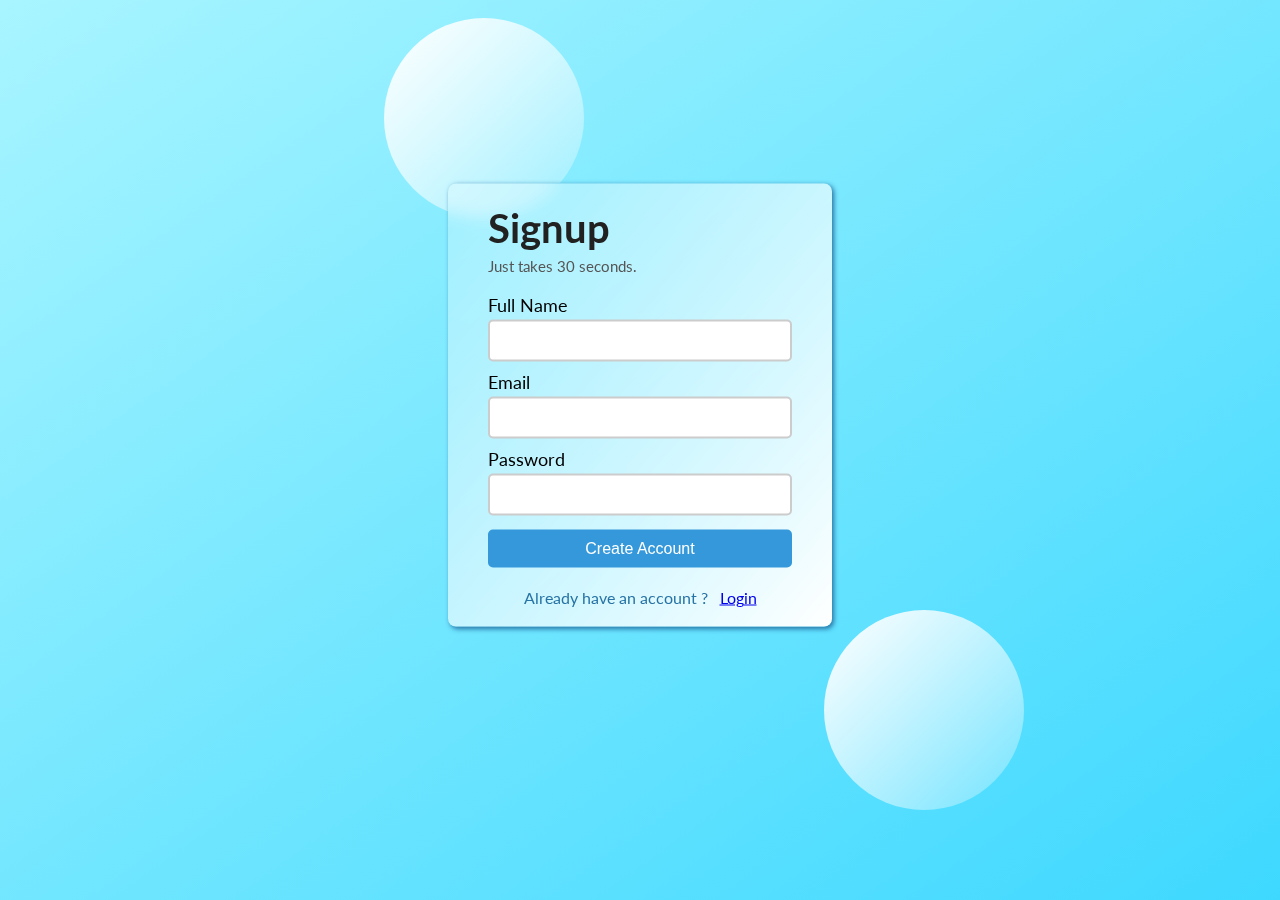
<file: signup-form/index.html>
<!DOCTYPE html>
<html lang="en">
<head>
    <meta charset="UTF-8">
    <meta name="viewport" content="width=device-width, initial-scale=1.0">
    <title>signup_form</title>
    <link rel="stylesheet" href="./style.css">
</head>
<body>
    <div class="outer-box">
        <div class="inner-box">
            <header class="signup-header">
                <h1>Signup</h1>
                <p>Just takes 30 seconds.</p>
            </header>
            <main class="signup-body">
                <form action="#">
                    <div>
                        <label for="fullname">Full Name</label>
                        <input type="text" name="fullname" id="fullname">
                    </div>
                    <div>
                        <label for="email">Email</label>
                        <input type="email" name="email" id="email" required>
                    </div>
                    <div>
                        <label for="password">Password</label>
                        <input type="password" name="password" id="password"required>
                    </div>
                    <div>
                        <input type="submit" value="Create Account">
                    </div>
                </form>
            </main>
            <footer class="signup-footer">
                <p>Already have an account ? &nbsp;&nbsp;<a href="#">Login</a></p>
            </footer>
        </div>
        <div class="circle circle-1"></div>
        <div class="circle circle-2"></div>
    </div>
</body>
</html>
</file>
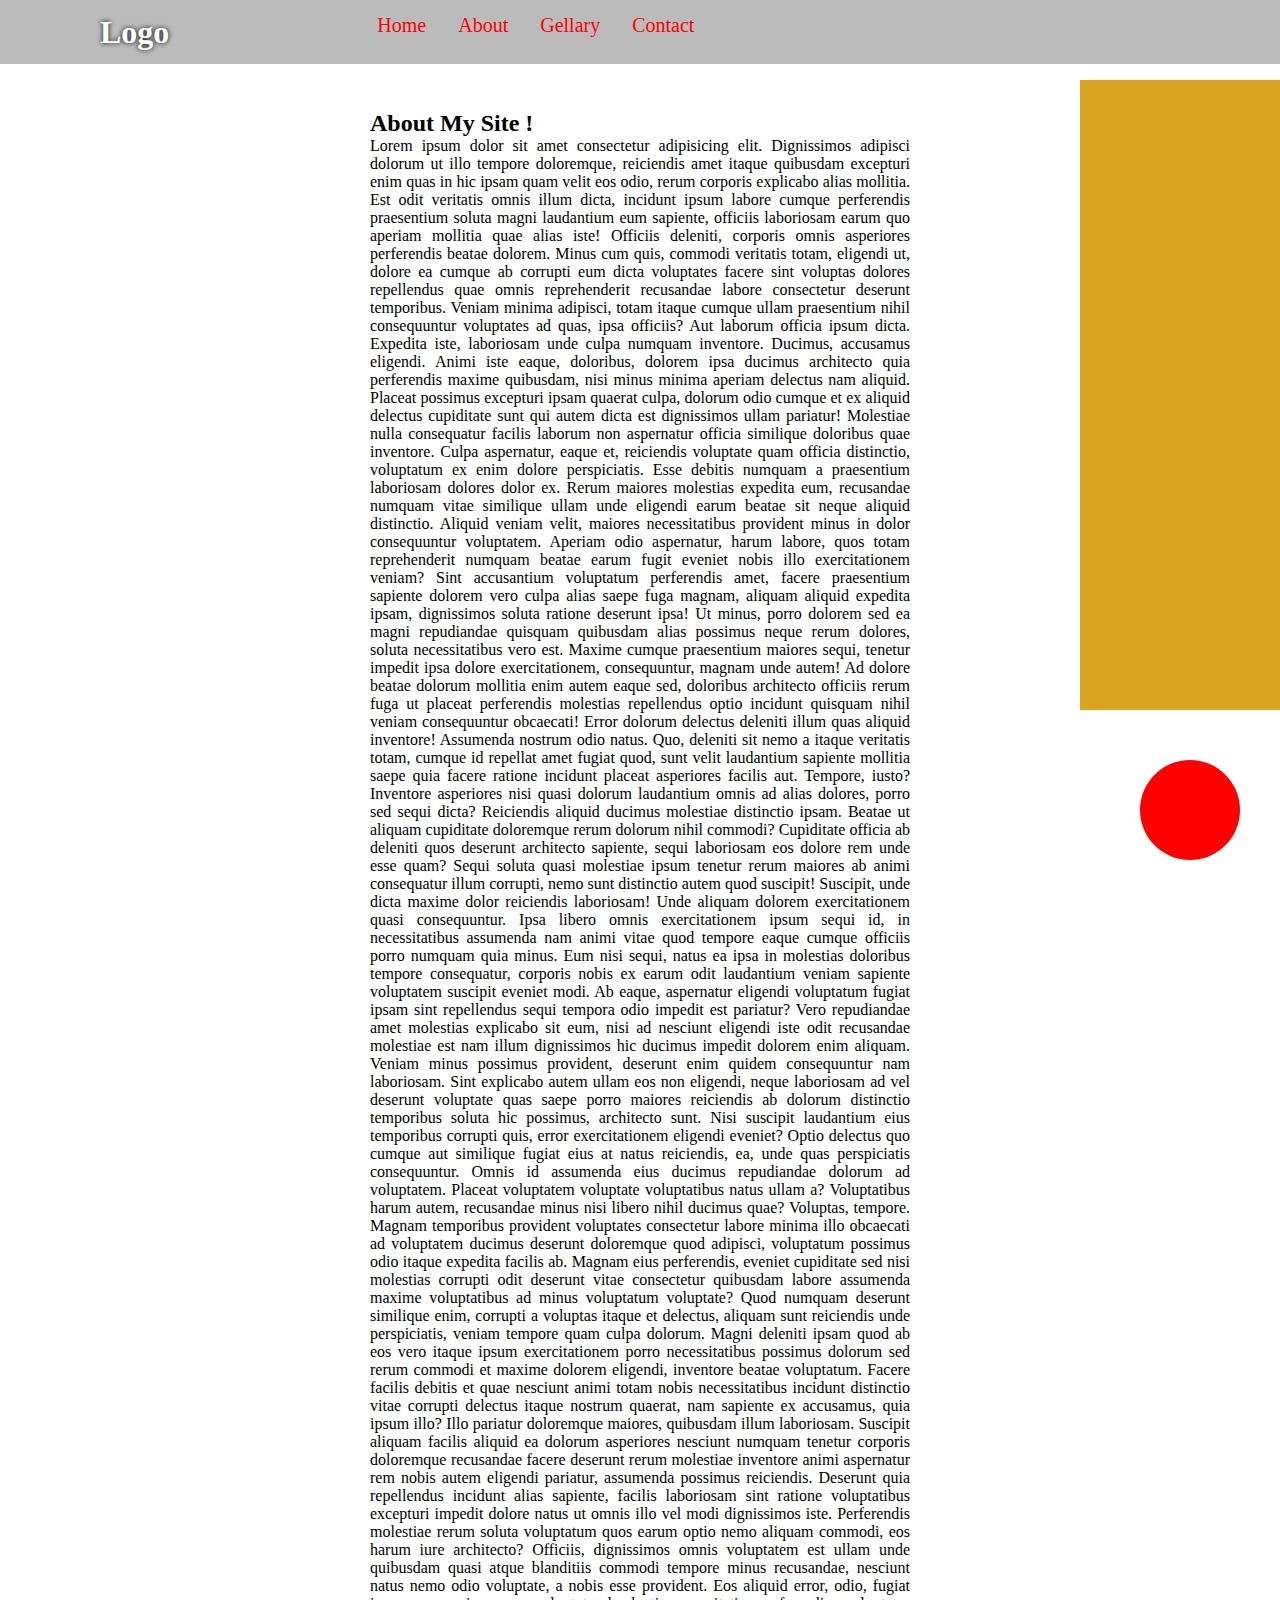
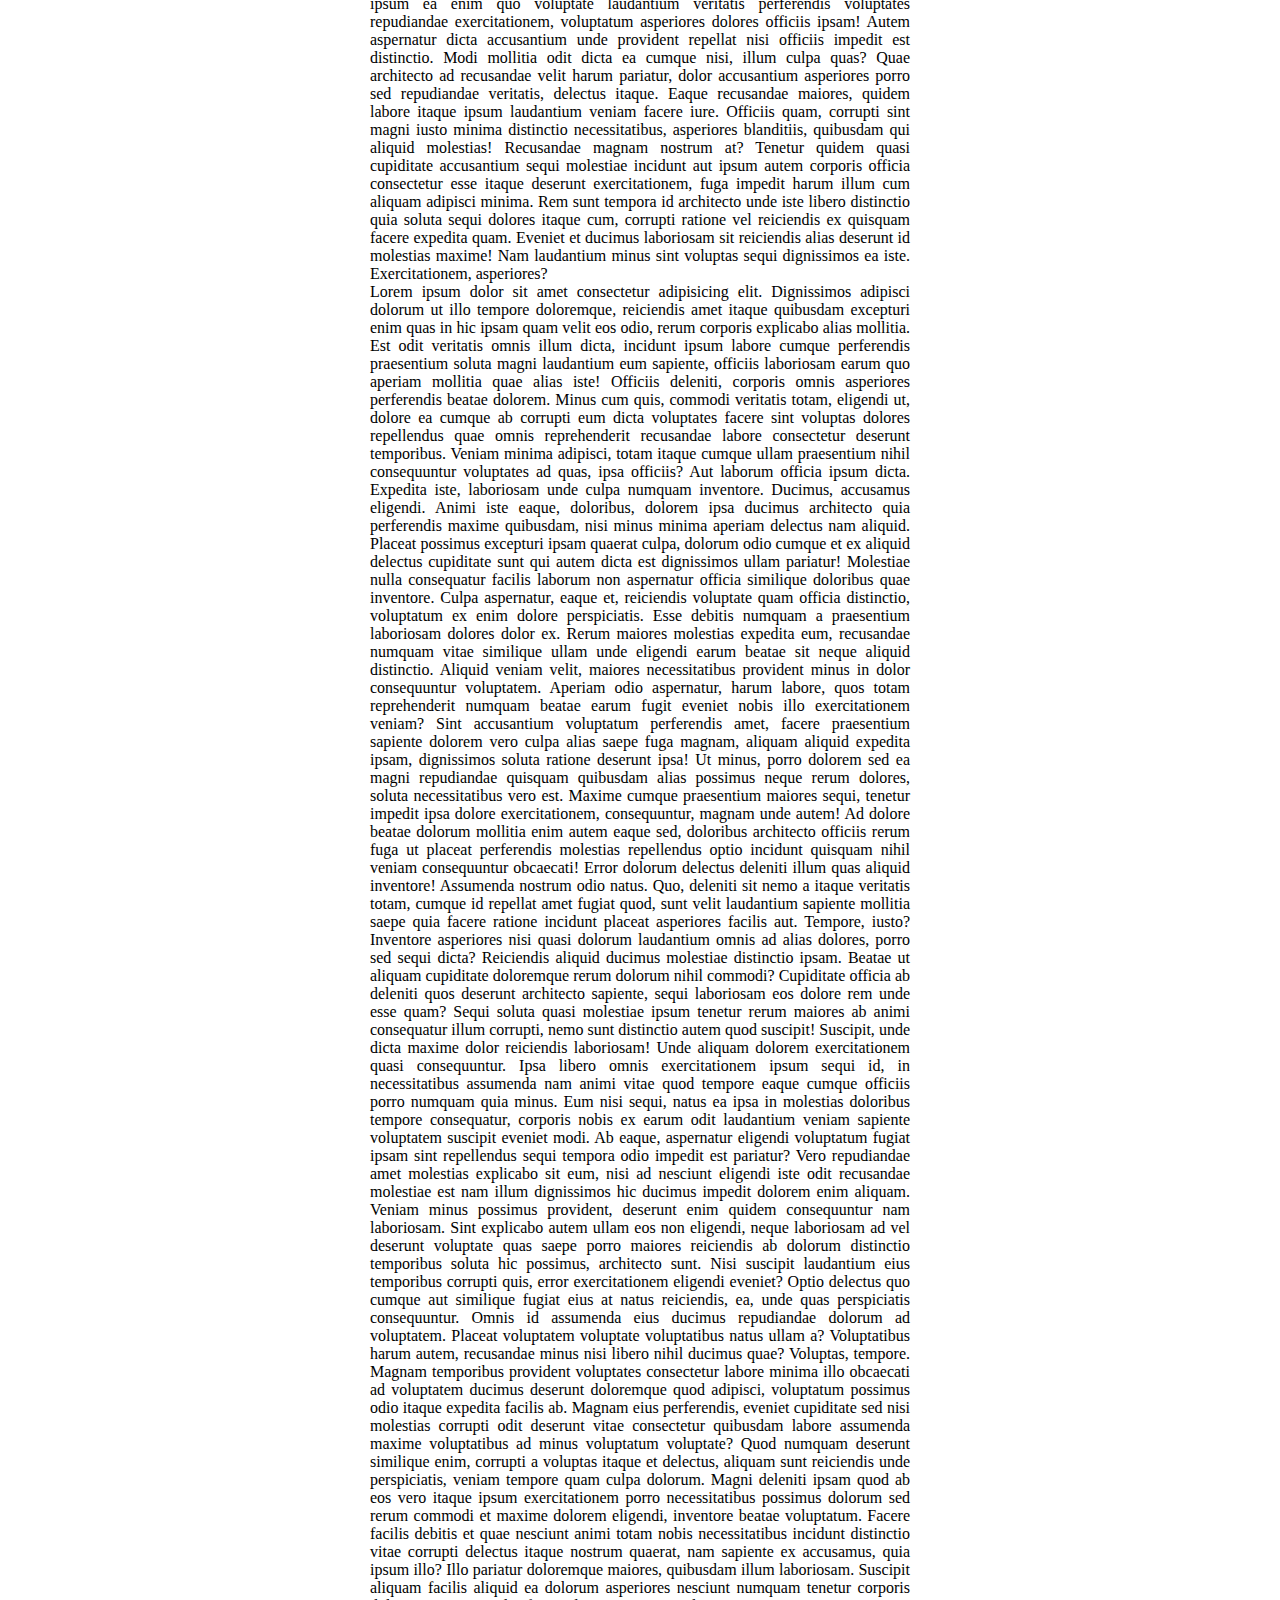
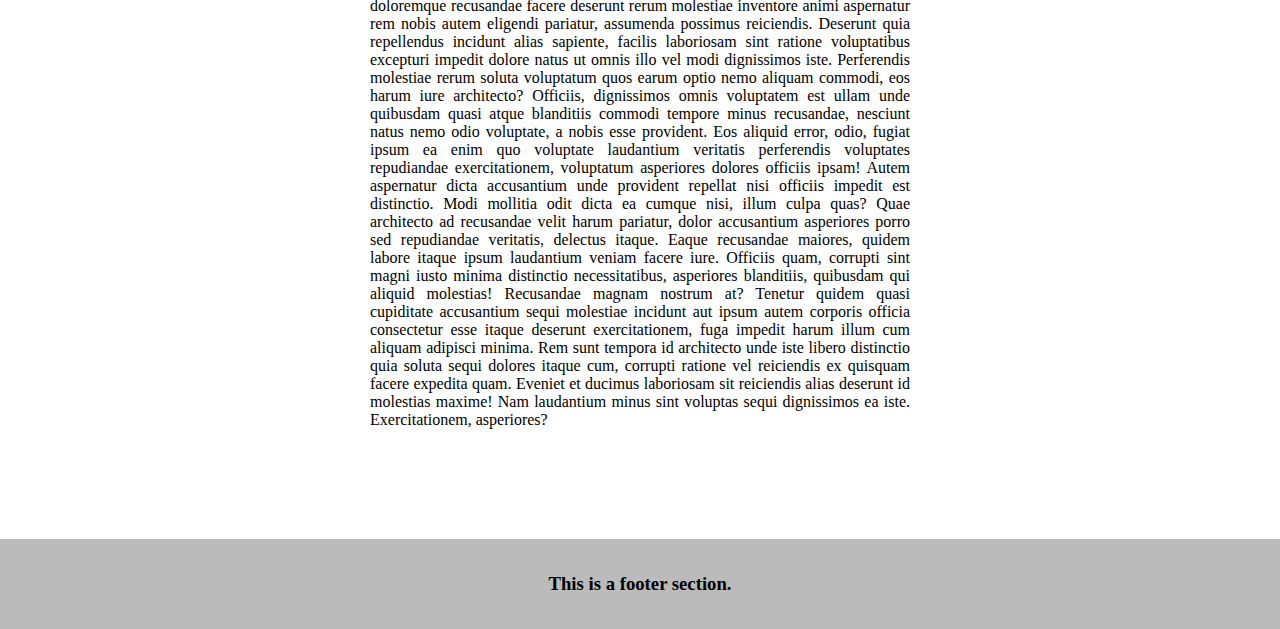
<file: web-layout/index.html>
<!DOCTYPE html>
<html lang="en">
  <head>
    <meta charset="UTF-8" />
    <meta name="viewport" content="width=device-width, initial-scale=1.0" />
    <title>web-layout</title>
    <style>
      * {
        margin: 0;
        padding: 0;
        box-sizing: border-box;
      }
     
      nav {
        /* border: 2px solid red; */
        background-color: #bbb;
        width: 100%;
        display: flex;
        position: fixed;
        top: 0;
        z-index: 1;
      }
      nav > ul {
        list-style-type: none;
        display: flex;
        margin-left: 15%;
      }
      nav > h1 {
        margin-left: 100px;
        line-height: 2em;
        color: #fff;
        text-shadow: 0 0 5px #000000;
      }

      nav > ul > li > a {
        display: inline-block;
        padding: 14px 16px;
        text-decoration: none;
        font-size: 20px;
        color: #ff0000;
        text-align: center;
      }
      nav > ul > li > a:hover {
        text-decoration-line: underline;
        text-decoration-style: wavy;
        text-decoration-color: #00ff00;
        font-weight: 700;
        color: #00ff00;
        background-color: #4e4d4d;
      }
      main {
        /* border: 2px solid green; */
        width: 50%;
        overflow: auto;
        position: relative;
        left: 25%;
        right: 20%;
        padding: 110px 50px ;
      }
      main>p{
        text-align: justify;
      }
      .aside-container{
        width: 100%;
        height: 200vh;
        /* border: 1px solid black; */
        position: absolute;
        top: 0;
      }
      aside {
        width: 200px;
        height: 70vh;
        float: right;
        position: sticky;
        top: 80px;
        background-color: goldenrod;
      }
      .contact{
        width: 100px;
        height: 100px;
        background-color: red;
        position: fixed;
        right: 40px;
        bottom: 40px;
        border-radius: 50px;
      }
      footer {
        height: 90px;
        display: flex;
        justify-content: center;
        align-items: center;
        /* border: 1px solid #ff0000; */
        background-color: #bbbbbb;
      }
    </style>
    
  </head>
  <body>
    <nav>
      <h1>Logo</h1>
      <ul>
        <li><a href="#">Home</a></li>
        <li><a href="#">About</a></li>
        <li><a href="#">Gellary</a></li>
        <li><a href="#">Contact</a></li>
      </ul>
    </nav>
    <main>
      <h2>About My Site !</h2>
      <p>
        Lorem ipsum dolor sit amet consectetur adipisicing elit. Dignissimos
        adipisci dolorum ut illo tempore doloremque, reiciendis amet itaque
        quibusdam excepturi enim quas in hic ipsam quam velit eos odio, rerum
        corporis explicabo alias mollitia. Est odit veritatis omnis illum dicta,
        incidunt ipsum labore cumque perferendis praesentium soluta magni
        laudantium eum sapiente, officiis laboriosam earum quo aperiam mollitia
        quae alias iste! Officiis deleniti, corporis omnis asperiores
        perferendis beatae dolorem. Minus cum quis, commodi veritatis totam,
        eligendi ut, dolore ea cumque ab corrupti eum dicta voluptates facere
        sint voluptas dolores repellendus quae omnis reprehenderit recusandae
        labore consectetur deserunt temporibus. Veniam minima adipisci, totam
        itaque cumque ullam praesentium nihil consequuntur voluptates ad quas,
        ipsa officiis? Aut laborum officia ipsum dicta. Expedita iste,
        laboriosam unde culpa numquam inventore. Ducimus, accusamus eligendi.
        Animi iste eaque, doloribus, dolorem ipsa ducimus architecto quia
        perferendis maxime quibusdam, nisi minus minima aperiam delectus nam
        aliquid. Placeat possimus excepturi ipsam quaerat culpa, dolorum odio
        cumque et ex aliquid delectus cupiditate sunt qui autem dicta est
        dignissimos ullam pariatur! Molestiae nulla consequatur facilis laborum
        non aspernatur officia similique doloribus quae inventore. Culpa
        aspernatur, eaque et, reiciendis voluptate quam officia distinctio,
        voluptatum ex enim dolore perspiciatis. Esse debitis numquam a
        praesentium laboriosam dolores dolor ex. Rerum maiores molestias
        expedita eum, recusandae numquam vitae similique ullam unde eligendi
        earum beatae sit neque aliquid distinctio. Aliquid veniam velit, maiores
        necessitatibus provident minus in dolor consequuntur voluptatem. Aperiam
        odio aspernatur, harum labore, quos totam reprehenderit numquam beatae
        earum fugit eveniet nobis illo exercitationem veniam? Sint accusantium
        voluptatum perferendis amet, facere praesentium sapiente dolorem vero
        culpa alias saepe fuga magnam, aliquam aliquid expedita ipsam,
        dignissimos soluta ratione deserunt ipsa! Ut minus, porro dolorem sed ea
        magni repudiandae quisquam quibusdam alias possimus neque rerum dolores,
        soluta necessitatibus vero est. Maxime cumque praesentium maiores sequi,
        tenetur impedit ipsa dolore exercitationem, consequuntur, magnam unde
        autem! Ad dolore beatae dolorum mollitia enim autem eaque sed, doloribus
        architecto officiis rerum fuga ut placeat perferendis molestias
        repellendus optio incidunt quisquam nihil veniam consequuntur obcaecati!
        Error dolorum delectus deleniti illum quas aliquid inventore! Assumenda
        nostrum odio natus. Quo, deleniti sit nemo a itaque veritatis totam,
        cumque id repellat amet fugiat quod, sunt velit laudantium sapiente
        mollitia saepe quia facere ratione incidunt placeat asperiores facilis
        aut. Tempore, iusto? Inventore asperiores nisi quasi dolorum laudantium
        omnis ad alias dolores, porro sed sequi dicta? Reiciendis aliquid
        ducimus molestiae distinctio ipsam. Beatae ut aliquam cupiditate
        doloremque rerum dolorum nihil commodi? Cupiditate officia ab deleniti
        quos deserunt architecto sapiente, sequi laboriosam eos dolore rem unde
        esse quam? Sequi soluta quasi molestiae ipsum tenetur rerum maiores ab
        animi consequatur illum corrupti, nemo sunt distinctio autem quod
        suscipit! Suscipit, unde dicta maxime dolor reiciendis laboriosam! Unde
        aliquam dolorem exercitationem quasi consequuntur. Ipsa libero omnis
        exercitationem ipsum sequi id, in necessitatibus assumenda nam animi
        vitae quod tempore eaque cumque officiis porro numquam quia minus. Eum
        nisi sequi, natus ea ipsa in molestias doloribus tempore consequatur,
        corporis nobis ex earum odit laudantium veniam sapiente voluptatem
        suscipit eveniet modi. Ab eaque, aspernatur eligendi voluptatum fugiat
        ipsam sint repellendus sequi tempora odio impedit est pariatur? Vero
        repudiandae amet molestias explicabo sit eum, nisi ad nesciunt eligendi
        iste odit recusandae molestiae est nam illum dignissimos hic ducimus
        impedit dolorem enim aliquam. Veniam minus possimus provident, deserunt
        enim quidem consequuntur nam laboriosam. Sint explicabo autem ullam eos
        non eligendi, neque laboriosam ad vel deserunt voluptate quas saepe
        porro maiores reiciendis ab dolorum distinctio temporibus soluta hic
        possimus, architecto sunt. Nisi suscipit laudantium eius temporibus
        corrupti quis, error exercitationem eligendi eveniet? Optio delectus quo
        cumque aut similique fugiat eius at natus reiciendis, ea, unde quas
        perspiciatis consequuntur. Omnis id assumenda eius ducimus repudiandae
        dolorum ad voluptatem. Placeat voluptatem voluptate voluptatibus natus
        ullam a? Voluptatibus harum autem, recusandae minus nisi libero nihil
        ducimus quae? Voluptas, tempore. Magnam temporibus provident voluptates
        consectetur labore minima illo obcaecati ad voluptatem ducimus deserunt
        doloremque quod adipisci, voluptatum possimus odio itaque expedita
        facilis ab. Magnam eius perferendis, eveniet cupiditate sed nisi
        molestias corrupti odit deserunt vitae consectetur quibusdam labore
        assumenda maxime voluptatibus ad minus voluptatum voluptate? Quod
        numquam deserunt similique enim, corrupti a voluptas itaque et delectus,
        aliquam sunt reiciendis unde perspiciatis, veniam tempore quam culpa
        dolorum. Magni deleniti ipsam quod ab eos vero itaque ipsum
        exercitationem porro necessitatibus possimus dolorum sed rerum commodi
        et maxime dolorem eligendi, inventore beatae voluptatum. Facere facilis
        debitis et quae nesciunt animi totam nobis necessitatibus incidunt
        distinctio vitae corrupti delectus itaque nostrum quaerat, nam sapiente
        ex accusamus, quia ipsum illo? Illo pariatur doloremque maiores,
        quibusdam illum laboriosam. Suscipit aliquam facilis aliquid ea dolorum
        asperiores nesciunt numquam tenetur corporis doloremque recusandae
        facere deserunt rerum molestiae inventore animi aspernatur rem nobis
        autem eligendi pariatur, assumenda possimus reiciendis. Deserunt quia
        repellendus incidunt alias sapiente, facilis laboriosam sint ratione
        voluptatibus excepturi impedit dolore natus ut omnis illo vel modi
        dignissimos iste. Perferendis molestiae rerum soluta voluptatum quos
        earum optio nemo aliquam commodi, eos harum iure architecto? Officiis,
        dignissimos omnis voluptatem est ullam unde quibusdam quasi atque
        blanditiis commodi tempore minus recusandae, nesciunt natus nemo odio
        voluptate, a nobis esse provident. Eos aliquid error, odio, fugiat ipsum
        ea enim quo voluptate laudantium veritatis perferendis voluptates
        repudiandae exercitationem, voluptatum asperiores dolores officiis
        ipsam! Autem aspernatur dicta accusantium unde provident repellat nisi
        officiis impedit est distinctio. Modi mollitia odit dicta ea cumque
        nisi, illum culpa quas? Quae architecto ad recusandae velit harum
        pariatur, dolor accusantium asperiores porro sed repudiandae veritatis,
        delectus itaque. Eaque recusandae maiores, quidem labore itaque ipsum
        laudantium veniam facere iure. Officiis quam, corrupti sint magni iusto
        minima distinctio necessitatibus, asperiores blanditiis, quibusdam qui
        aliquid molestias! Recusandae magnam nostrum at? Tenetur quidem quasi
        cupiditate accusantium sequi molestiae incidunt aut ipsum autem corporis
        officia consectetur esse itaque deserunt exercitationem, fuga impedit
        harum illum cum aliquam adipisci minima. Rem sunt tempora id architecto
        unde iste libero distinctio quia soluta sequi dolores itaque cum,
        corrupti ratione vel reiciendis ex quisquam facere expedita quam.
        Eveniet et ducimus laboriosam sit reiciendis alias deserunt id molestias
        maxime! Nam laudantium minus sint voluptas sequi dignissimos ea iste.
        Exercitationem, asperiores?
      </p>
      <p>
        Lorem ipsum dolor sit amet consectetur adipisicing elit. Dignissimos
        adipisci dolorum ut illo tempore doloremque, reiciendis amet itaque
        quibusdam excepturi enim quas in hic ipsam quam velit eos odio, rerum
        corporis explicabo alias mollitia. Est odit veritatis omnis illum dicta,
        incidunt ipsum labore cumque perferendis praesentium soluta magni
        laudantium eum sapiente, officiis laboriosam earum quo aperiam mollitia
        quae alias iste! Officiis deleniti, corporis omnis asperiores
        perferendis beatae dolorem. Minus cum quis, commodi veritatis totam,
        eligendi ut, dolore ea cumque ab corrupti eum dicta voluptates facere
        sint voluptas dolores repellendus quae omnis reprehenderit recusandae
        labore consectetur deserunt temporibus. Veniam minima adipisci, totam
        itaque cumque ullam praesentium nihil consequuntur voluptates ad quas,
        ipsa officiis? Aut laborum officia ipsum dicta. Expedita iste,
        laboriosam unde culpa numquam inventore. Ducimus, accusamus eligendi.
        Animi iste eaque, doloribus, dolorem ipsa ducimus architecto quia
        perferendis maxime quibusdam, nisi minus minima aperiam delectus nam
        aliquid. Placeat possimus excepturi ipsam quaerat culpa, dolorum odio
        cumque et ex aliquid delectus cupiditate sunt qui autem dicta est
        dignissimos ullam pariatur! Molestiae nulla consequatur facilis laborum
        non aspernatur officia similique doloribus quae inventore. Culpa
        aspernatur, eaque et, reiciendis voluptate quam officia distinctio,
        voluptatum ex enim dolore perspiciatis. Esse debitis numquam a
        praesentium laboriosam dolores dolor ex. Rerum maiores molestias
        expedita eum, recusandae numquam vitae similique ullam unde eligendi
        earum beatae sit neque aliquid distinctio. Aliquid veniam velit, maiores
        necessitatibus provident minus in dolor consequuntur voluptatem. Aperiam
        odio aspernatur, harum labore, quos totam reprehenderit numquam beatae
        earum fugit eveniet nobis illo exercitationem veniam? Sint accusantium
        voluptatum perferendis amet, facere praesentium sapiente dolorem vero
        culpa alias saepe fuga magnam, aliquam aliquid expedita ipsam,
        dignissimos soluta ratione deserunt ipsa! Ut minus, porro dolorem sed ea
        magni repudiandae quisquam quibusdam alias possimus neque rerum dolores,
        soluta necessitatibus vero est. Maxime cumque praesentium maiores sequi,
        tenetur impedit ipsa dolore exercitationem, consequuntur, magnam unde
        autem! Ad dolore beatae dolorum mollitia enim autem eaque sed, doloribus
        architecto officiis rerum fuga ut placeat perferendis molestias
        repellendus optio incidunt quisquam nihil veniam consequuntur obcaecati!
        Error dolorum delectus deleniti illum quas aliquid inventore! Assumenda
        nostrum odio natus. Quo, deleniti sit nemo a itaque veritatis totam,
        cumque id repellat amet fugiat quod, sunt velit laudantium sapiente
        mollitia saepe quia facere ratione incidunt placeat asperiores facilis
        aut. Tempore, iusto? Inventore asperiores nisi quasi dolorum laudantium
        omnis ad alias dolores, porro sed sequi dicta? Reiciendis aliquid
        ducimus molestiae distinctio ipsam. Beatae ut aliquam cupiditate
        doloremque rerum dolorum nihil commodi? Cupiditate officia ab deleniti
        quos deserunt architecto sapiente, sequi laboriosam eos dolore rem unde
        esse quam? Sequi soluta quasi molestiae ipsum tenetur rerum maiores ab
        animi consequatur illum corrupti, nemo sunt distinctio autem quod
        suscipit! Suscipit, unde dicta maxime dolor reiciendis laboriosam! Unde
        aliquam dolorem exercitationem quasi consequuntur. Ipsa libero omnis
        exercitationem ipsum sequi id, in necessitatibus assumenda nam animi
        vitae quod tempore eaque cumque officiis porro numquam quia minus. Eum
        nisi sequi, natus ea ipsa in molestias doloribus tempore consequatur,
        corporis nobis ex earum odit laudantium veniam sapiente voluptatem
        suscipit eveniet modi. Ab eaque, aspernatur eligendi voluptatum fugiat
        ipsam sint repellendus sequi tempora odio impedit est pariatur? Vero
        repudiandae amet molestias explicabo sit eum, nisi ad nesciunt eligendi
        iste odit recusandae molestiae est nam illum dignissimos hic ducimus
        impedit dolorem enim aliquam. Veniam minus possimus provident, deserunt
        enim quidem consequuntur nam laboriosam. Sint explicabo autem ullam eos
        non eligendi, neque laboriosam ad vel deserunt voluptate quas saepe
        porro maiores reiciendis ab dolorum distinctio temporibus soluta hic
        possimus, architecto sunt. Nisi suscipit laudantium eius temporibus
        corrupti quis, error exercitationem eligendi eveniet? Optio delectus quo
        cumque aut similique fugiat eius at natus reiciendis, ea, unde quas
        perspiciatis consequuntur. Omnis id assumenda eius ducimus repudiandae
        dolorum ad voluptatem. Placeat voluptatem voluptate voluptatibus natus
        ullam a? Voluptatibus harum autem, recusandae minus nisi libero nihil
        ducimus quae? Voluptas, tempore. Magnam temporibus provident voluptates
        consectetur labore minima illo obcaecati ad voluptatem ducimus deserunt
        doloremque quod adipisci, voluptatum possimus odio itaque expedita
        facilis ab. Magnam eius perferendis, eveniet cupiditate sed nisi
        molestias corrupti odit deserunt vitae consectetur quibusdam labore
        assumenda maxime voluptatibus ad minus voluptatum voluptate? Quod
        numquam deserunt similique enim, corrupti a voluptas itaque et delectus,
        aliquam sunt reiciendis unde perspiciatis, veniam tempore quam culpa
        dolorum. Magni deleniti ipsam quod ab eos vero itaque ipsum
        exercitationem porro necessitatibus possimus dolorum sed rerum commodi
        et maxime dolorem eligendi, inventore beatae voluptatum. Facere facilis
        debitis et quae nesciunt animi totam nobis necessitatibus incidunt
        distinctio vitae corrupti delectus itaque nostrum quaerat, nam sapiente
        ex accusamus, quia ipsum illo? Illo pariatur doloremque maiores,
        quibusdam illum laboriosam. Suscipit aliquam facilis aliquid ea dolorum
        asperiores nesciunt numquam tenetur corporis doloremque recusandae
        facere deserunt rerum molestiae inventore animi aspernatur rem nobis
        autem eligendi pariatur, assumenda possimus reiciendis. Deserunt quia
        repellendus incidunt alias sapiente, facilis laboriosam sint ratione
        voluptatibus excepturi impedit dolore natus ut omnis illo vel modi
        dignissimos iste. Perferendis molestiae rerum soluta voluptatum quos
        earum optio nemo aliquam commodi, eos harum iure architecto? Officiis,
        dignissimos omnis voluptatem est ullam unde quibusdam quasi atque
        blanditiis commodi tempore minus recusandae, nesciunt natus nemo odio
        voluptate, a nobis esse provident. Eos aliquid error, odio, fugiat ipsum
        ea enim quo voluptate laudantium veritatis perferendis voluptates
        repudiandae exercitationem, voluptatum asperiores dolores officiis
        ipsam! Autem aspernatur dicta accusantium unde provident repellat nisi
        officiis impedit est distinctio. Modi mollitia odit dicta ea cumque
        nisi, illum culpa quas? Quae architecto ad recusandae velit harum
        pariatur, dolor accusantium asperiores porro sed repudiandae veritatis,
        delectus itaque. Eaque recusandae maiores, quidem labore itaque ipsum
        laudantium veniam facere iure. Officiis quam, corrupti sint magni iusto
        minima distinctio necessitatibus, asperiores blanditiis, quibusdam qui
        aliquid molestias! Recusandae magnam nostrum at? Tenetur quidem quasi
        cupiditate accusantium sequi molestiae incidunt aut ipsum autem corporis
        officia consectetur esse itaque deserunt exercitationem, fuga impedit
        harum illum cum aliquam adipisci minima. Rem sunt tempora id architecto
        unde iste libero distinctio quia soluta sequi dolores itaque cum,
        corrupti ratione vel reiciendis ex quisquam facere expedita quam.
        Eveniet et ducimus laboriosam sit reiciendis alias deserunt id molestias
        maxime! Nam laudantium minus sint voluptas sequi dignissimos ea iste.
        Exercitationem, asperiores?
      </p>
    </main>
   <div class="aside-container">
    <aside></aside>
   </div>
    <div class="contact"></div>
    <footer>
      <h3>This is a footer section.</h3>
    </footer>
  </body>
</html>
</file>
<file: signup-form/style.css>
@import url('https://fonts.googleapis.com/css2?family=Lato:wght@400;700&display=swap');

* {
    margin: 0;
    padding: 0;
    box-sizing: border-box;
}

body {
    font-family: 'Lato', sans-serif;
}

.outer-box {
    width: 100vw;
    height: 100vh;
    background: linear-gradient(to top left, #3ed8ff, #a8f5ff);
}


.inner-box {
    width: 30vw;
    margin: 0 auto;
    position: relative;
    top: 45%;
    transform: translateY(-50%);
    padding: 20px 40px;
    background: linear-gradient(to top left, #ffffff, #ffffff33);
    backdrop-filter: blur(8px);
    border-radius: 8px;
    box-shadow: 2px 2px 5px #2773a5;
    z-index: 2;
}

.signup-header h1 {
    font-size: 2.5rem;
    color: #212121;
}

.signup-header p {
    font-size: 0.95rem;
    color: #555;
    margin-top: 5px;
}

.signup-body {
    margin: 20px 0;
}

.signup-body div {
    margin: 10px 0;
}

.signup-body div label {
    display: block;
    font-size: 1.1rem;
}

.signup-body div input {
    width: 100%;
    padding: 10px;
    margin-top: 4px;
    font-size: 1rem;
    border: 2px solid #cccccc;
    border-radius: 5px;
    outline-color: #414141;
}

.signup-body div input[type="submit"] {
    background-color: #3498db;
    border: none;
    font-size: 1rem;
    color: #fff;
    cursor: pointer;
}

.signup-body div input[type="submit"]:hover {
    background-color: #2773a5;
}

.signup-footer p {
    text-align: center;
}

.signup-footer p {
    color: #2773a5;
}

.circle {
    width: 200px;
    height: 200px;
    border-radius: 100px;
    background: linear-gradient(to top left, #ffffff33, #ffffff);
    position: absolute;
}

.circle-1 {
    top: 2%;
    left: 30%;
}

.circle-2 {
    bottom: 10%;
    right: 20%;
}
</file>
